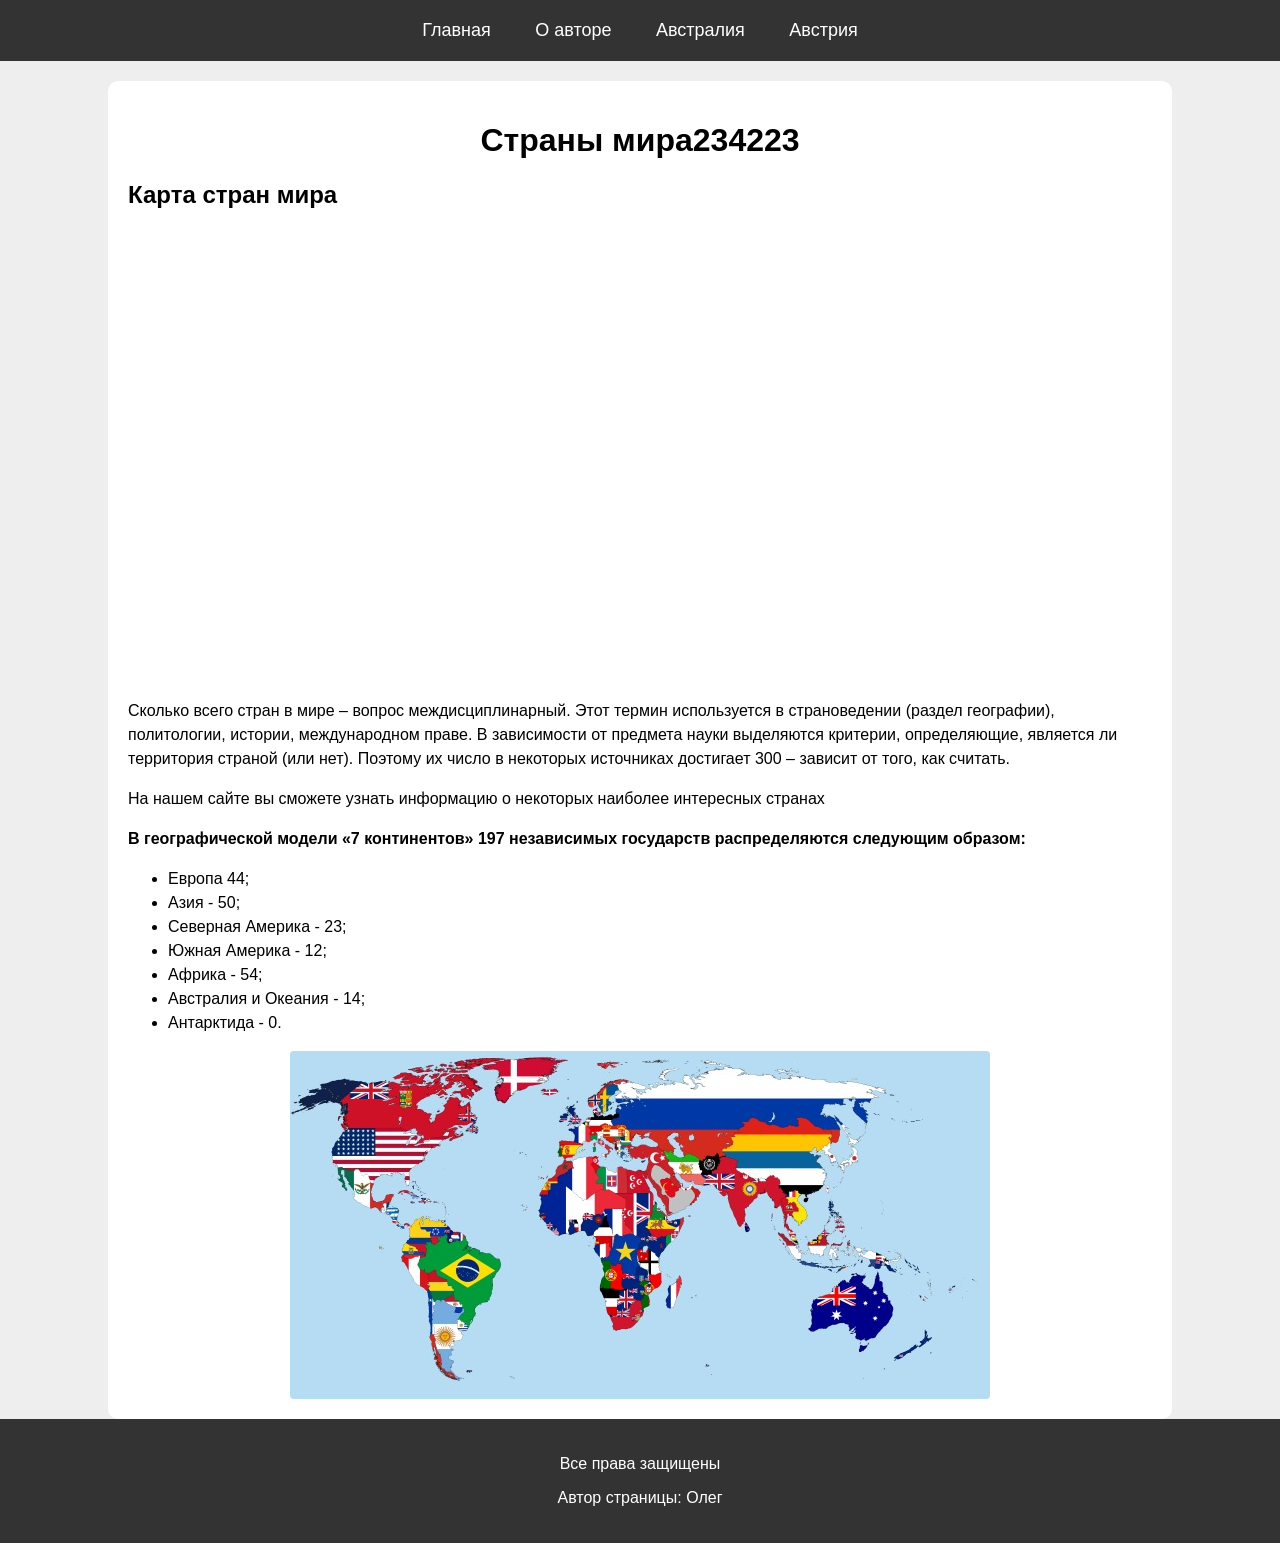
<file: index.html>
<!DOCTYPE html>
<html>
<head>
    <meta charset="UTF-8">
    <title>Страны мира</title>
    <link rel="stylesheet" href="style.css">
</head>
<body>
<header>
    <nav>
        <a href="index.html">Главная</a>
        <a href="about.html">О авторе</a>
        <a href="australia.html">Австралия</a>
        <a href="austria.html">Австрия</a>
    </nav>
</header>
<main>
    <h1>Страны мира234223</h1>
    <h2>Карта стран мира</h2>
    <iframe src="https://www.google.com/maps/embed?pb=!1m14!1m12!1m3!1d49682602.62347204!2d19.926209373402948!3d40.533073426060426!2m3!1f0!2f0!3f0!3m2!1i1024!2i768!4f13.1!5e0!3m2!1sru!2sru!4v1640881805787!5m2!1sru!2sru"
            width="600" height="450" style="border:0;" allowfullscreen="" loading="lazy"></iframe>
    <p>Сколько всего стран в мире – вопрос междисциплинарный. Этот термин используется в страноведении (раздел
        географии),
        политологии, истории, международном праве. В зависимости от предмета науки выделяются критерии, определяющие,
        является ли территория страной (или нет). Поэтому их число в некоторых источниках достигает 300 – зависит от
        того,
        как считать.</p>
    <p>На нашем сайте вы сможете узнать информацию о некоторых наиболее интересных странах</p>
    <p><b>В географической модели «7 континентов» 197 независимых государств распределяются следующим образом:</b></p>
    <ul>
        <li>Европа 44;</li>
        <li>Азия ‑ 50;</li>
        <li>Северная Америка ‑ 23;</li>
        <li>Южная Америка ‑ 12;</li>
        <li>Африка ‑ 54;</li>
        <li>Австралия и Океания ‑ 14;</li>
        <li>Антарктида ‑ 0.</li>
    </ul>
    <img src="img/countries.jpg" height="348" width="700"/>
</main>

<div class="footer">
    <p>Все права защищены</p>
    <p>Автор страницы: Олег</p>
</div>

</body>
</html>
</file>
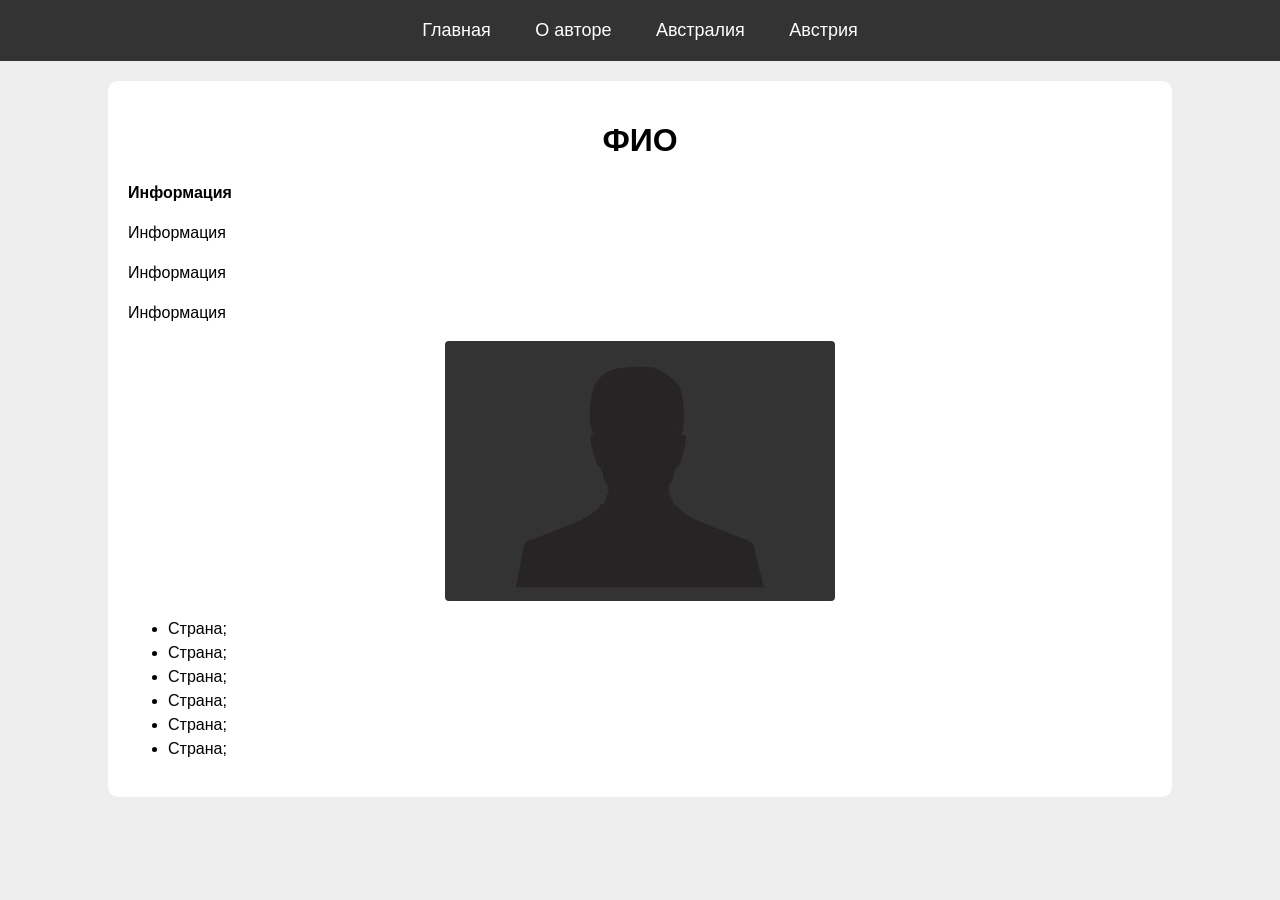
<file: about.html>
<!DOCTYPE html>
<html>
<head>
    <meta charset="UTF-8">
    <title>О авторе</title>
    <link rel="stylesheet" href="style.css">
</head>
<body>
<header>
    <nav>
        <a href="index.html">Главная</a>
        <a href="about.html">О авторе</a>
        <a href="australia.html">Австралия</a>
        <a href="austria.html">Австрия</a>
    </nav>
</header>
<main>
    <h1>ФИО</h1>
    <p><b>Информация</b></p>
    <p>Информация</p>
    <p>Информация</p>
    <p>Информация</p>
    <img src="img/author_image.jpg" height="260" width="390"/>
    <ul>
        <li>Страна;</li>
        <li>Страна;</li>
        <li>Страна;</li>
        <li>Страна;</li>
        <li>Страна;</li>
        <li>Страна;</li>
    </ul>
</main>
</body>
</html>
</file>
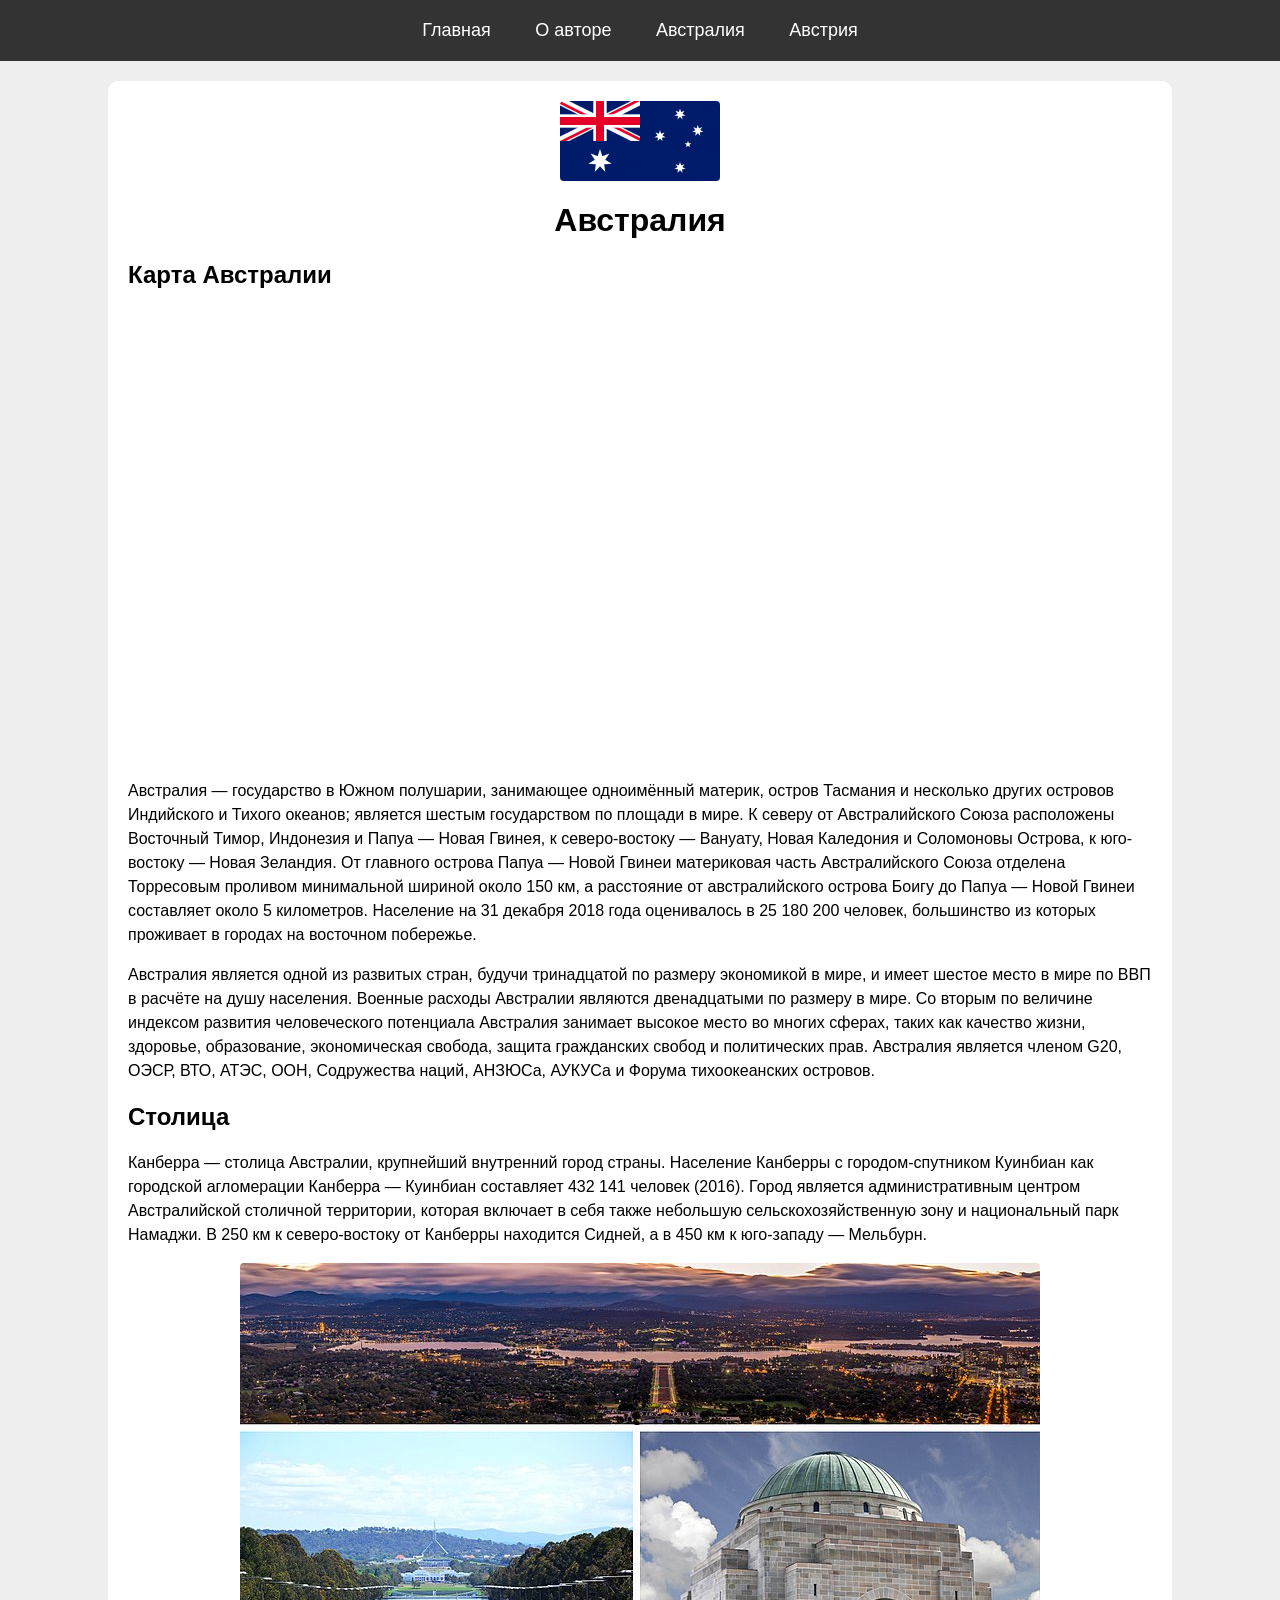
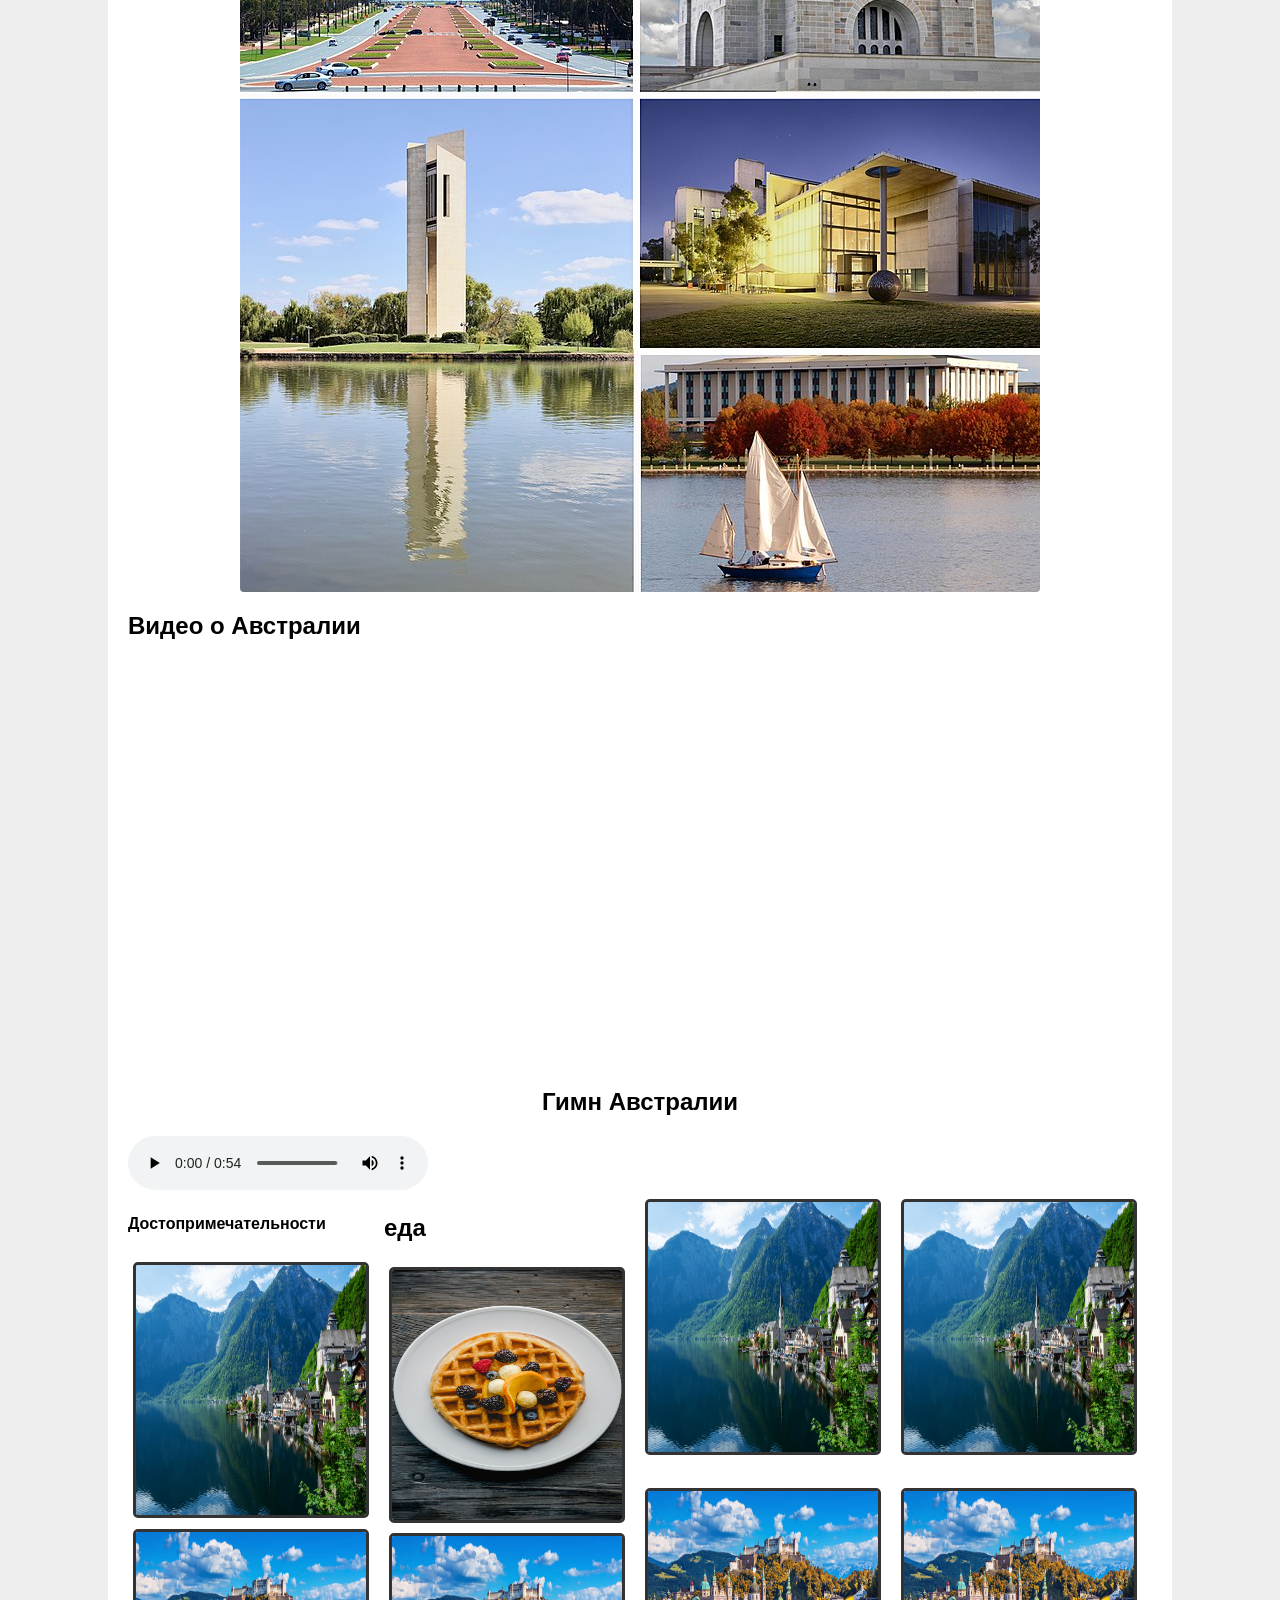
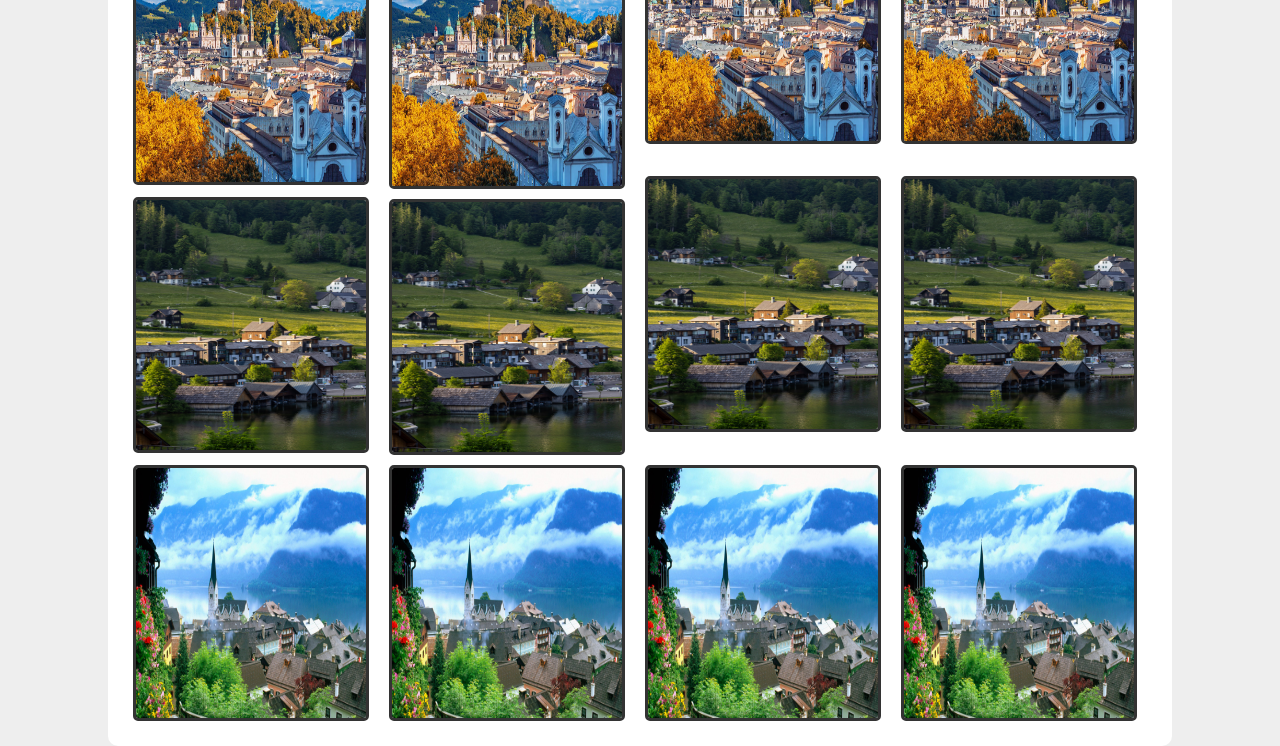
<file: australia.html>
<!DOCTYPE html>
<html>
<head>
    <meta charset="UTF-8">
    <title>Австралия</title>
    <link rel="stylesheet" href="style.css">
</head>
<body>
<header>
    <nav>
        <a href="index.html">Главная</a>
        <a href="about.html">О авторе</a>
        <a href="australia.html">Австралия</a>
        <a href="austria.html">Австрия</a>
    </nav>
</header>
<main>
    <img src="img/Flag_of_Australia.png" height="80" width="160"/>
    <h1>Австралия</h1>
    <h2>Карта Австралии</h2>
    <iframe src="https://www.google.com/maps/embed?pb=!1m14!1m12!1m3!1d11390062.71170414!2d137.89330217735773!3d-25.330337476807728!2m3!1f0!2f0!3f0!3m2!1i1024!2i768!4f13.1!5e0!3m2!1sru!2sru!4v1640883204856!5m2!1sru!2sru"
            width="600" height="450" style="border:0;" allowfullscreen="" loading="lazy"></iframe>
    <p>Австралия — государство в Южном полушарии, занимающее одноимённый материк, остров Тасмания и несколько других
        островов
        Индийского и Тихого океанов; является шестым государством по площади в мире. К северу от Австралийского Союза
        расположены Восточный Тимор, Индонезия и Папуа — Новая Гвинея, к северо-востоку — Вануату, Новая Каледония и
        Соломоновы Острова, к юго-востоку — Новая Зеландия. От главного острова Папуа — Новой Гвинеи материковая часть
        Австралийского Союза отделена Торресовым проливом минимальной шириной около 150 км, а расстояние от
        австралийского острова Боигу до Папуа — Новой Гвинеи составляет около 5 километров. Население на 31 декабря 2018
        года оценивалось в 25 180 200 человек, большинство из которых проживает в городах на восточном побережье.</p>
    <p>Австралия является одной из развитых стран, будучи тринадцатой по размеру экономикой в мире, и имеет шестое место
        в мире по ВВП в расчёте на душу населения. Военные расходы Австралии являются двенадцатыми по размеру в мире. Со
        вторым по величине индексом развития человеческого потенциала Австралия занимает высокое место во многих сферах,
        таких как качество жизни, здоровье, образование, экономическая свобода, защита гражданских свобод и политических
        прав. Австралия является членом G20, ОЭСР, ВТО, АТЭС, ООН, Содружества наций, АНЗЮСа, АУКУСа и Форума
        тихоокеанских островов.</p>
    <h2>Столица</h2>
    <p>Канберра — столица Австралии, крупнейший внутренний город страны. Население Канберры с городом-спутником Куинбиан
        как городской агломерации Канберра — Куинбиан составляет 432 141 человек (2016). Город является административным
        центром Австралийской столичной
        территории, которая включает в себя также небольшую сельскохозяйственную зону и национальный парк Намаджи. В 250
        км к северо-востоку от Канберры находится Сидней, а в 450 км к юго-западу — Мельбурн.
    </p>
    <img src="img/800px-Canberra_montage_2.jpg" height="929" width="800"/>
    <h2>Видео о Австралии</h2>
    <iframe width="720" height="405" src="https://rutube.ru/play/embed/2b44eb571a533454c142026d733ae7ad/" style="border: none;" allow="clipboard-write; autoplay" webkitAllowFullScreen mozallowfullscreen allowFullScreen></iframe>
    <h2 align="center">Гимн Австралии</h2>
    <audio controls source src="audio/australia.mp3" type="audio/mpeg"></audio>


<div class="big-galery">

    <div class="galery">
        <h4>Достопримечательности</h4>
        <div class="gal-item">
            <a href="/img/aua1.jpg">
                <img src="/img/aua1.jpg" alt="">
            </a>
        </div> 
            <div class="gal-item">
            <a href="/img/aua2.jpg">
                <img src="/img/aua2.jpg" alt="">
            </a>
        </div> 
            <div class="gal-item">
            <a href="/img/aua3.jpg">
                <img src="/img/aua3.jpg" alt="">
            </a>
        </div> 
            <div class="gal-item">
            <a href="/img/aua4.jpg">
                <img src="/img/aua4.jpg" alt="">
            </a>
        </div> 
    </div>


    <div class="galery">
        <h2>еда</h2>
        <div class="gal-item">
            <a href="/img/eda1.jpg">
                <img src="/img/eda1.jpg" alt="">
            </a>
        </div> 
            <div class="gal-item">
            <a href="/img/aua2.jpg">
                <img src="/img/aua2.jpg" alt="">
            </a>
        </div> 
            <div class="gal-item">
            <a href="/img/aua3.jpg">
                <img src="/img/aua3.jpg" alt="">
            </a>
        </div> 
            <div class="gal-item">
            <a href="/img/aua4.jpg">
                <img src="/img/aua4.jpg" alt="">
            </a>
        </div> 
    </div>


    <div class="galery">
        <div class="gal-item">
            <a href="/img/aua1.jpg">
                <img src="/img/aua1.jpg" alt="">
            </a>
        </div> 
            <div class="gal-item">
            <a href="/img/aua2.jpg">
                <img src="/img/aua2.jpg" alt="">
            </a>
        </div> 
            <div class="gal-item">
            <a href="/img/aua3.jpg">
                <img src="/img/aua3.jpg" alt="">
            </a>
        </div> 
            <div class="gal-item">
            <a href="/img/aua4.jpg">
                <img src="/img/aua4.jpg" alt="">
            </a>
        </div> 
    </div>


    <div class="galery">
        <div class="gal-item">
            <a href="/img/aua1.jpg">
                <img src="/img/aua1.jpg" alt="">
            </a>
        </div> 
            <div class="gal-item">
            <a href="/img/aua2.jpg">
                <img src="/img/aua2.jpg" alt="">
            </a>
        </div> 
            <div class="gal-item">
            <a href="/img/aua3.jpg">
                <img src="/img/aua3.jpg" alt="">
            </a>
        </div> 
            <div class="gal-item">
            <a href="/img/aua4.jpg">
                <img src="/img/aua4.jpg" alt="">
            </a>
        </div> 
    </div>



</div>

</main>
</body>
</html>
</file>
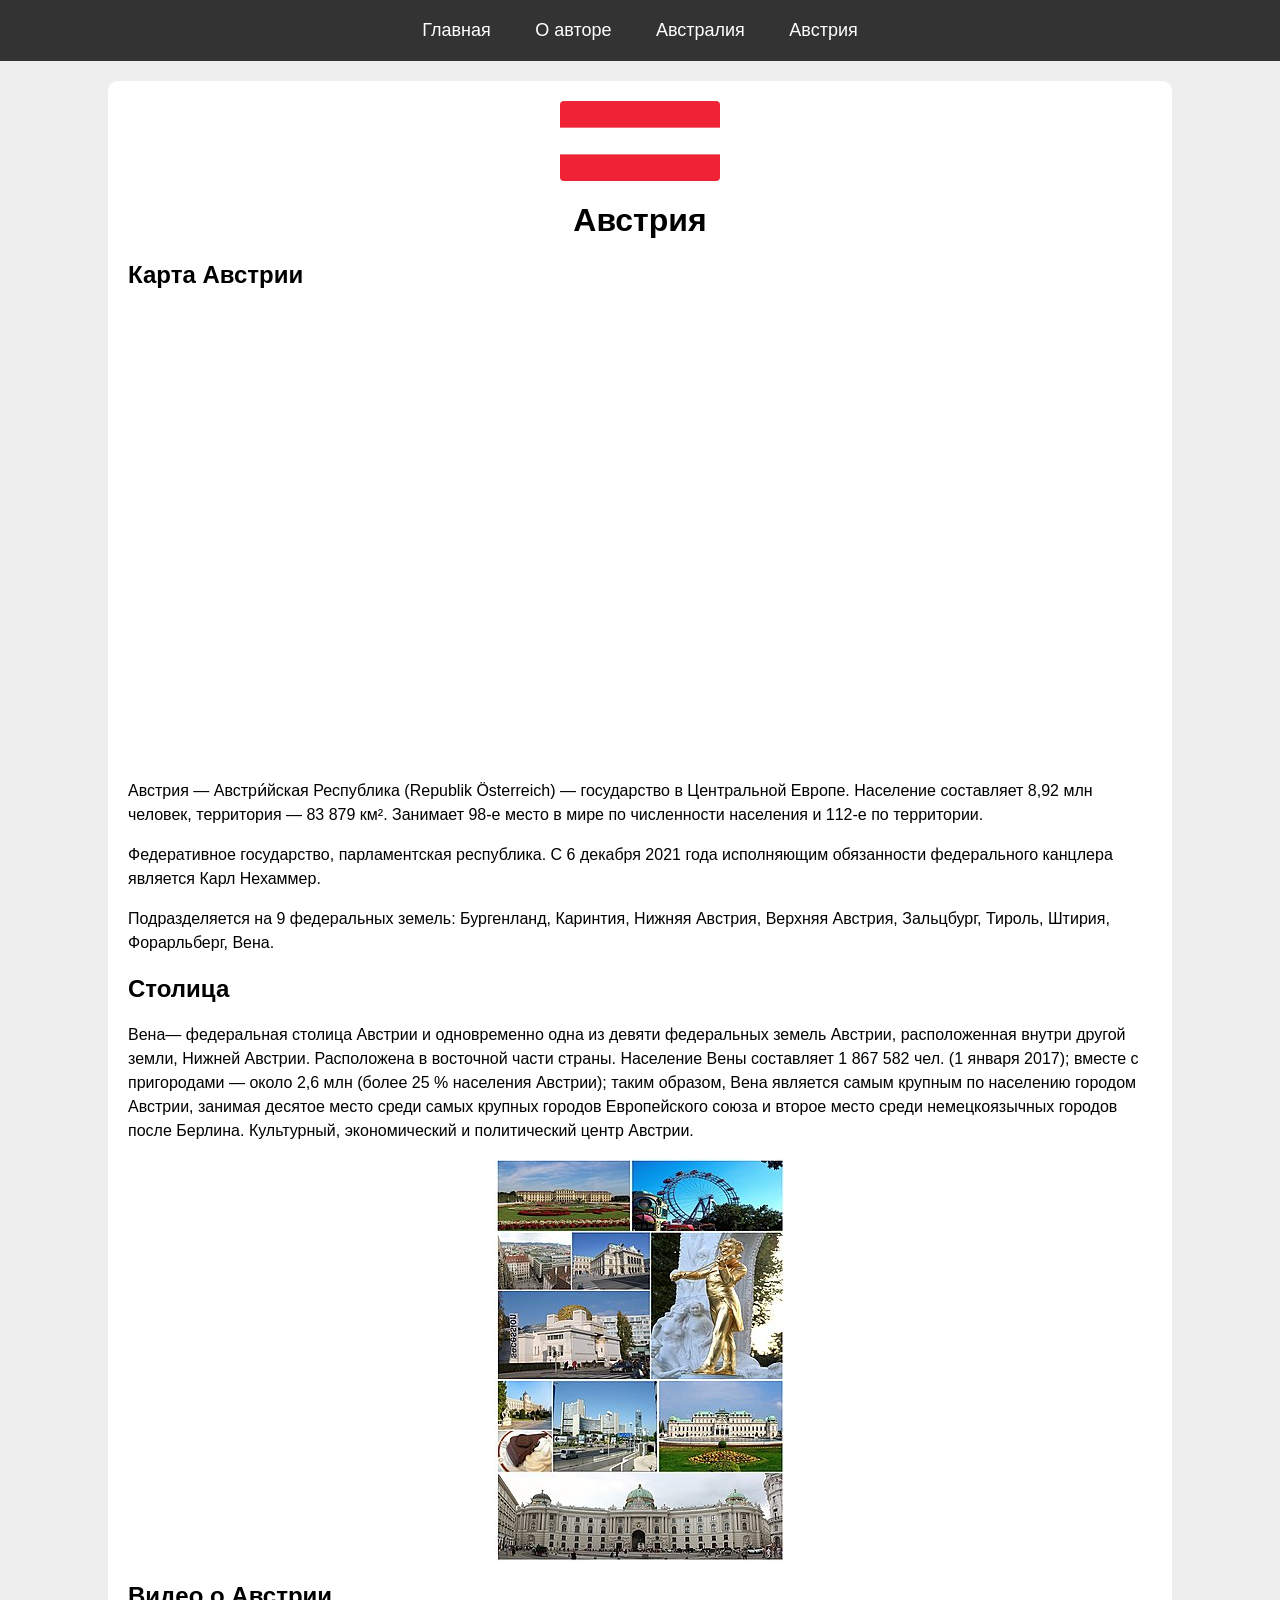
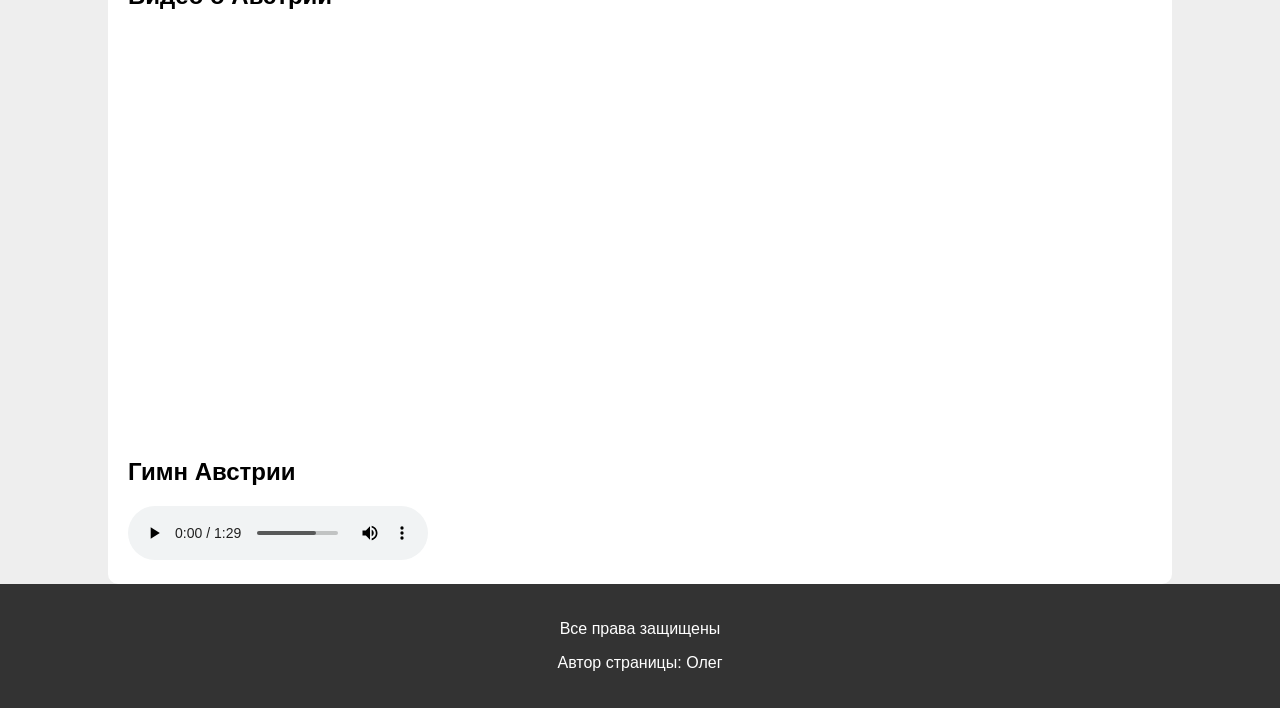
<file: austria.html>
<!DOCTYPE html>
<html>
<head>
    <meta charset="UTF-8">
    <title>Австрия</title>
    <link rel="stylesheet" href="style.css">
</head>
<body>
<header>
    <nav>
        <a href="index.html">Главная</a>
        <a href="about.html">О авторе</a>
        <a href="australia.html">Австралия</a>
        <a href="austria.html">Австрия</a>
    </nav>
</header>
<main>
    <img src="img/Flag_of_Austria.png" height="80" width="160"/>
    <h1>Австрия</h1>
    <h2>Карта Австрии</h2>
    <iframe src="https://www.google.com/maps/embed?pb=!1m14!1m12!1m3!1d1950159.9591837216!2d16.161944464803902!3d48.04269364335418!2m3!1f0!2f0!3f0!3m2!1i1024!2i768!4f13.1!5e0!3m2!1sru!2sru!4v1640886296369!5m2!1sru!2sru"
            width="600" height="450" style="border:0;" allowfullscreen="" loading="lazy"></iframe>
    <p>Австрия — Австри́йская Республика (Republik Österreich) — государство в Центральной Европе. Население составляет
        8,92 млн
        человек, территория — 83 879 км². Занимает 98-е место в мире по численности населения и 112-е по территории.</p>
    <p>Федеративное государство, парламентская республика. С 6 декабря 2021 года исполняющим обязанности федерального
        канцлера является Карл Нехаммер.</p>
    <p>Подразделяется на 9 федеральных земель: Бургенланд, Каринтия, Нижняя Австрия, Верхняя Австрия, Зальцбург, Тироль,
        Штирия, Форарльберг, Вена.
    </p>
    <h2>Столица</h2>
    <p> Вена— федеральная столица Австрии и одновременно одна из девяти федеральных земель Австрии, расположенная
        внутри другой земли, Нижней Австрии. Расположена в восточной части страны. Население Вены составляет 1 867 582
        чел. (1 января 2017); вместе с пригородами — около 2,6 млн (более 25 % населения Австрии); таким образом,
        Вена является самым крупным по населению городом Австрии, занимая десятое место среди самых крупных городов
        Европейского союза и второе место среди немецкоязычных городов после Берлина. Культурный, экономический и
        политический центр Австрии.
    </p>
    <img src="img/290px-Collage_von_Wien.jpg" height="403" width="290"/>
    <h2>Видео о Австрии</h2>
    <iframe width="720" height="405" src="https://rutube.ru/play/embed/30bf9c0ba1db6aad277b7815328f7afe/" style="border: none;" allow="clipboard-write; autoplay" webkitAllowFullScreen mozallowfullscreen allowFullScreen></iframe> <h2>Гимн Австрии</h2>
    <audio controls>
        <source src="audio/austria.mp3" type="audio/mpeg">
        Ваш браузер не поддерживает элемент аудио.
        
    </audio>
</main>

<div class="footer">
    <p>Все права защищены</p>
    <p>Автор страницы: Олег</p>
</div>

</body>
</html>
</file>
<file: style.css>
body {
    margin: 0;
    background: #EEEEEE;
    font-family: Arial;
}

header {
    background: #333333;
    color: white;
    padding: 20px;
    text-align: center;
}

nav a {
    color: white;
    text-align: center;
    padding: 20px;
    text-decoration: none;
    font-size: 18px;
}

main {
    background: white;
    margin-top: 20px;
    margin-left: auto;
    margin-right: auto;
    padding: 20px;
    border-radius: 10px;
    width: 80%;
}


nav a:hover {
    background-color: #0096ff;
    color: black;
}

main h1 {
    text-align: center;
}

main img {
    display: block;
    margin-left: auto;
    margin-right: auto;
    border-radius: 4px;
    max-width: 90%;
}

main li {
    line-height: 1.5;
}

main p {
    line-height: 1.5;
}

main iframe {
    width: 100%;
}

iframe{
    width:100%;
}
.galery{
display: flex;
flex-direction:column;
justify-content:space-between
}

.gal-item img {
margin: 5px;
border: 3px solid #333333;
border-radius: 5px;
float: left;
width: 250px;
background: #000000;
height: 250px;

}
.gal-item img:hover{
    border: 3 px, solid , #0096ff;
    transform: scale(1.3); 
}

.gal-item img{
    margin: 5px; 
    width: 245px; 

}

.big-galery{ 
display: flex;
flex-direction:row;
justify-content: space-around;
}

.footer{
     background: #333333;
    color: white;
    padding: 20px;
    text-align: center;
}
</file>
